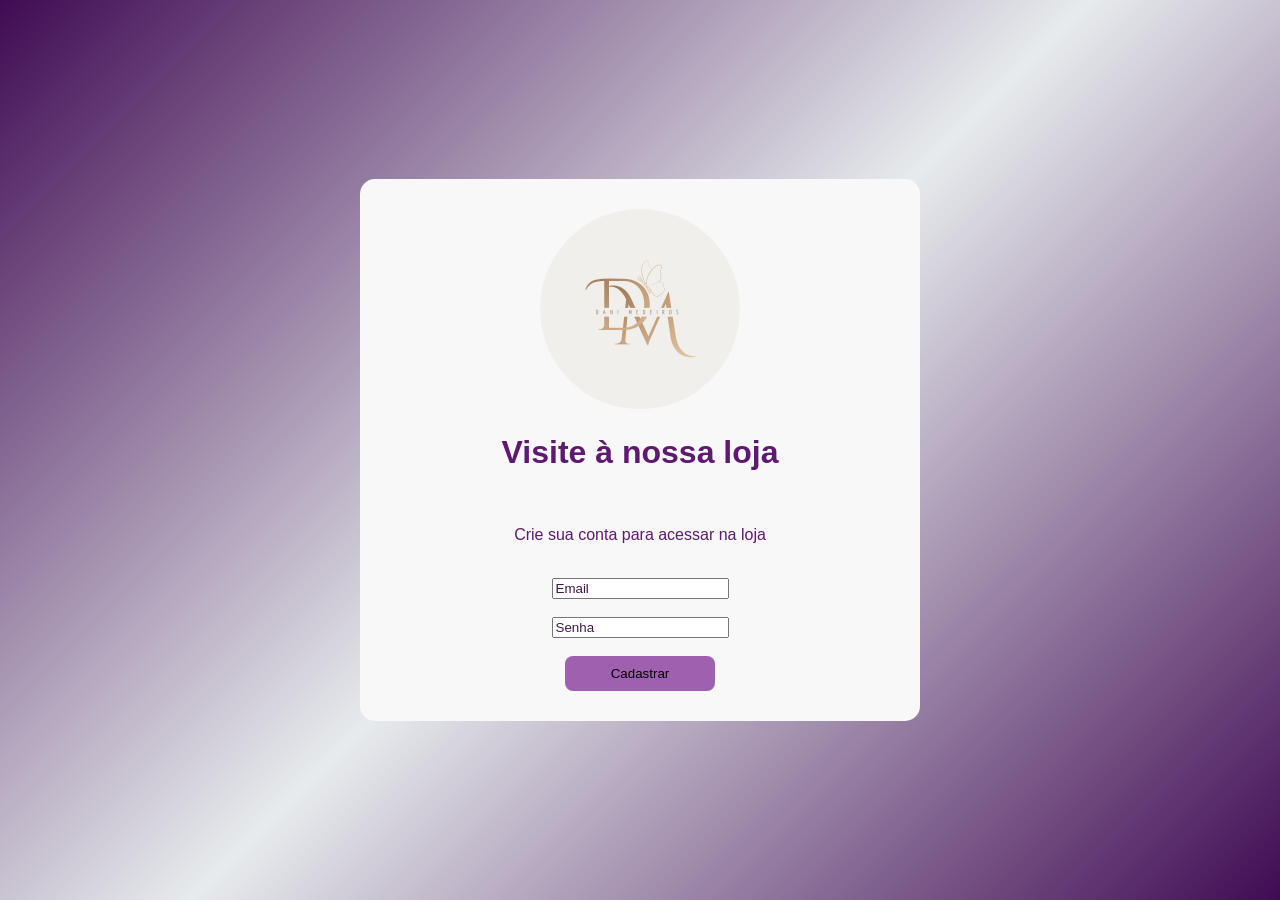
<file: index.html>
<!DOCTYPE html>
<html lang="pt-br">
<head>
    <meta charset="UTF-8">
    <meta name="viewport" content="width=device-width, initial-scale=1.0">
    <title>Music&cia </title>
    <link rel="stylesheet" href="css/style.css">
    
</head>
<body>
    <div class="container">
        <img src="marca.img" alt="logo">
        <h1>Visite à nossa loja</h1>
        <br>
        <p>Crie sua conta para acessar na loja</p>
        <br>
        <input type="text" id="email" placeholder="Email"> 
        <br>
        <br>
        <input type="password" id="senha" placeholder="Senha">
        <br>
        <br>
        <button id="cadastrar">Cadastrar</button>
    </div>
    <script src="script.js"></script>
</body>
</html>
</file>
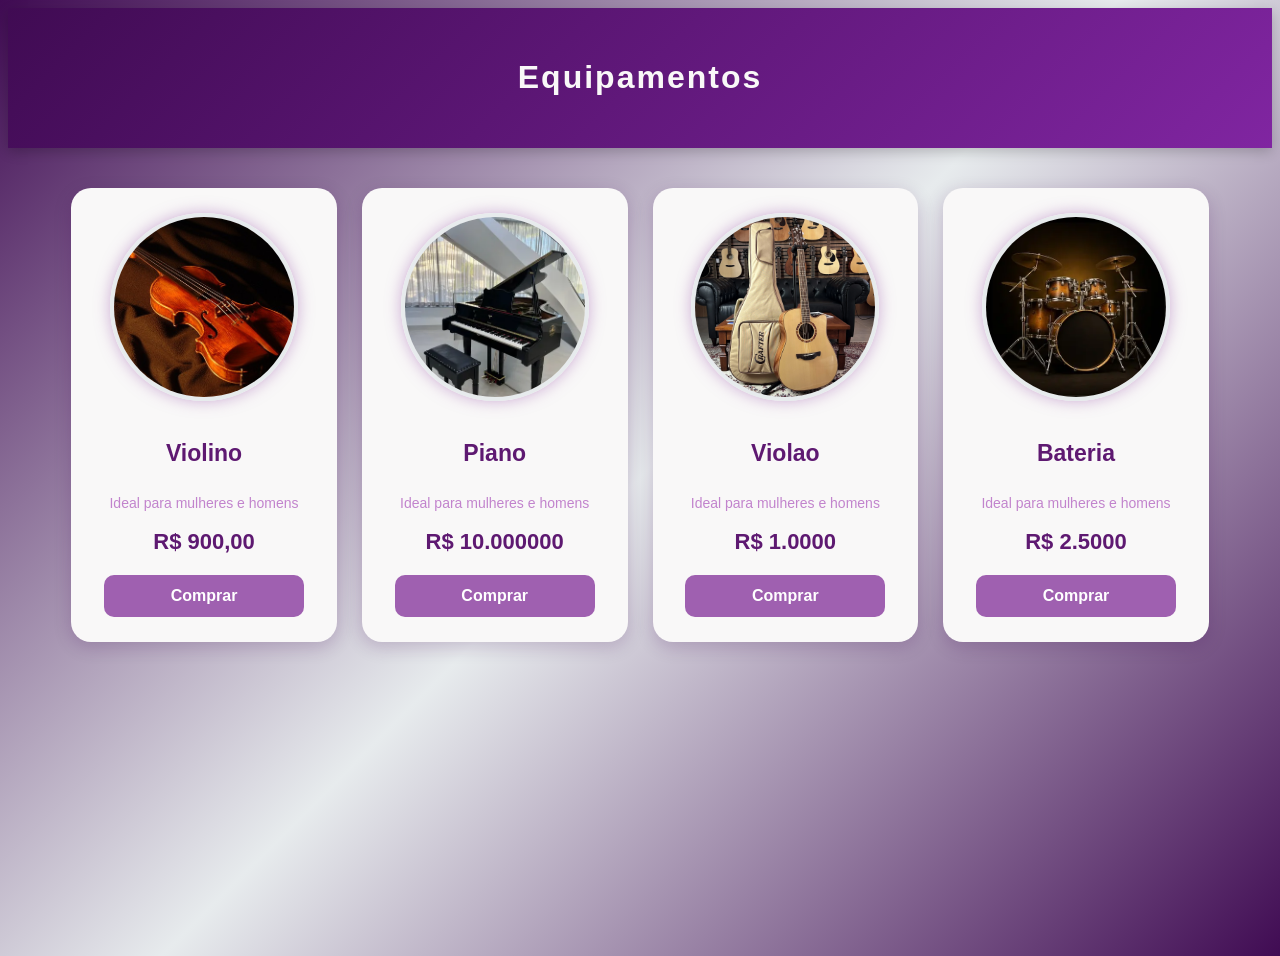
<file: instrumento.html>
<!DOCTYPE html>
<html lang="pt-br">
<head>
    <meta charset="UTF-8">
    <meta name="viewport" content="width=device-width, initial-scale=1.0">
    <title>Music&Cia</title>
    <link rel="stylesheet" href="css/musi.css">
</head>
<body>
    <header> 
        <h1>Equipamentos</h1>
    </header>

    <div class="container">

        <div class="card">
            <div class="produto">
                <img src="violino.img" alt="violino" width="300px">
                <h2>violino</h2>
                <p class="descricao">Ideal para mulheres e homens</p>
                <p class="preco">R$ 900,00</p>
                <button>Comprar</button>
            </div>
        </div>

        <div class="card">
            <div class="produto">
                <img src="piano.img" alt="Piano">
                <h2>Piano</h2>
                <p class="descricao">Ideal para mulheres e homens</p>
                <p class="preco">R$ 10.000000</p>
                <button>Comprar</button>
            </div>
        </div>

        <div class="card">
            <div class="produto">
                <img src="violao.img" alt="violao">
                <h2>violao</h2>
                <p class="descricao">Ideal para mulheres e homens</p>
                <p class="preco">R$ 1.0000</p>
                <button>Comprar</button>
            </div>
        </div>

        <div class="card">
            <div class="produto">
                <img src="bateria.img" alt="bateria">
                <h2>bateria</h2>
                <p class="descricao">Ideal para mulheres e homens</p>
                <p class="preco">R$ 2.5000</p>
                <button>Comprar</button>
            </div>
        </div>

    </div> 

</body>
</html>
</file>
<file: css/style.css>
body{
    background: linear-gradient(
        135deg,
        rgb(64, 11, 83),
        rgb(231, 235, 237),
        rgb(64, 11, 83)
    );

    font-family: Arial;
    display: flex;
    justify-content: center;
    align-items: center;
    min-height: 100vh;
    margin: 0;
}
img{
    width: 200px;
    height: 200px;
    object-fit: cover;
    border-radius: 200px;
    box-shadow: 0 0 15px rgb(249, 248, 248);
}

.container{
    width: 500px;
    margin: 60px auto;
    background-color: rgb(249, 248, 248);
    padding: 30px;
    border-radius: 15px;
    text-align: center;
}

h1{
    color: rgb(94, 25, 113);
}
p{
    color: rgb(94, 25, 113);
}
input::placeholder{
    color: rgb(64, 24, 71);
}

button{
    width: 30%;
    height: 20px auto;
    background-color: rgb(159, 96, 176);
    padding: 10px;
    border: none;
    border-radius: 8px;
}

.card{
    gap: 10px;
}
</file>
<file: css/musi.css>
{
    margin: 0;
    padding: 0;
    box-sizing: border-box;
}

body {
    background: linear-gradient(
        135deg,
        rgb(64, 11, 83),
        rgb(231, 235, 237),
        rgb(64, 11, 83)
    );

    font-family: Arial, sans-serif;
    min-height: 100vh;
    padding-bottom: 40px;
}


header {
    background: linear-gradient(
        135deg,
        rgb(64, 11, 83),
        rgb(128, 37, 161)
      );

    color: rgb(249, 248, 248);
    text-align: center;
    padding: 30px 15px;
    box-shadow: 0 4px 12px rgba(0, 0, 0, 0.2);
}

header h1 {
    font-size: 32px;
    letter-spacing: 2px;
}

.container {
    width: 90%;
    max-width: 1200px;
    margin: 40px auto;

    display: grid;
    grid-template-columns: repeat(4, minmax(0, 1fr));
    gap: 25px;
    align-items: stretch;
}


.card {
    background-color: rgb(249, 248, 248);
    padding: 25px 18px;
    border-radius: 20px;
    text-align: center;

    box-shadow: 0 5px 18px rgba(64, 11, 83, 0.2);

    transition: transform 0.3s ease,
                box-shadow 0.3s ease;
}


.card:hover {
    transform: translateY(-8px);
    box-shadow: 0 10px 25px rgb(198, 158, 212);
}

.produto {
    display: flex;
    flex-direction: column;
    align-items: center;
    height: 100%;
}

.produto img {
    width: 180px;
    height: 180px;
    max-width: 100%;

    object-fit: cover;
    border-radius: 50%;

    border: 4px solid rgb(231, 235, 237);
    box-shadow: 0 0 15px rgba(159, 96, 176, 0.5);

    margin-bottom: 20px;
}


.produto h2 {
    color: rgb(94, 25, 113);
    font-size: 23px;
    text-transform: capitalize;
    margin-bottom: 12px;
}


.descricao {
    color: rgb(194, 132, 205);
    font-size: 14px;
    line-height: 1.5;
    margin-bottom: 15px;
}


.preco {
    color: rgb(94, 25, 113);
    font-size: 22px;
    font-weight: bold;
    margin-top: auto;
    margin-bottom: 20px;
}


button {
    width: 100%;
    max-width: 200px;

    background-color: rgb(159, 96, 176);
    color: white;

    font-size: 16px;
    font-weight: bold;

    padding: 12px 20px;
    border: none;
    border-radius: 10px;

    cursor: pointer;
    transition: background-color 0.3s ease,
                transform 0.2s ease;
}


button:hover {
    background-color: rgb(94, 25, 113);
    transform: scale(1.04);
}

/* TABLETS */
@media (max-width: 1000px) {
    .container {
        grid-template-columns: repeat(2, minmax(0, 1fr));
        gap: 20px;
    }
}

@media (max-width: 550px) {
    header h1 {
        font-size: 26px;
    }

    .container {
        width: 92%;
        grid-template-columns: repeat(2, minmax(0, 1fr));
        gap: 12px;
        margin: 25px auto;
    }

    .card {
        padding: 15px 10px;
        border-radius: 15px;
    }

    .produto img {
        width: 120px;
        height: 120px;
        margin-bottom: 15px;
    }

    .produto h2 {
        font-size: 18px;
    }

    .descricao {
        font-size: 12px;
    }

    .preco {
        font-size: 17px;
        margin-bottom: 15px;
    }

    button {
        font-size: 13px;
        padding: 10px 5px;
    }
}
</file>
